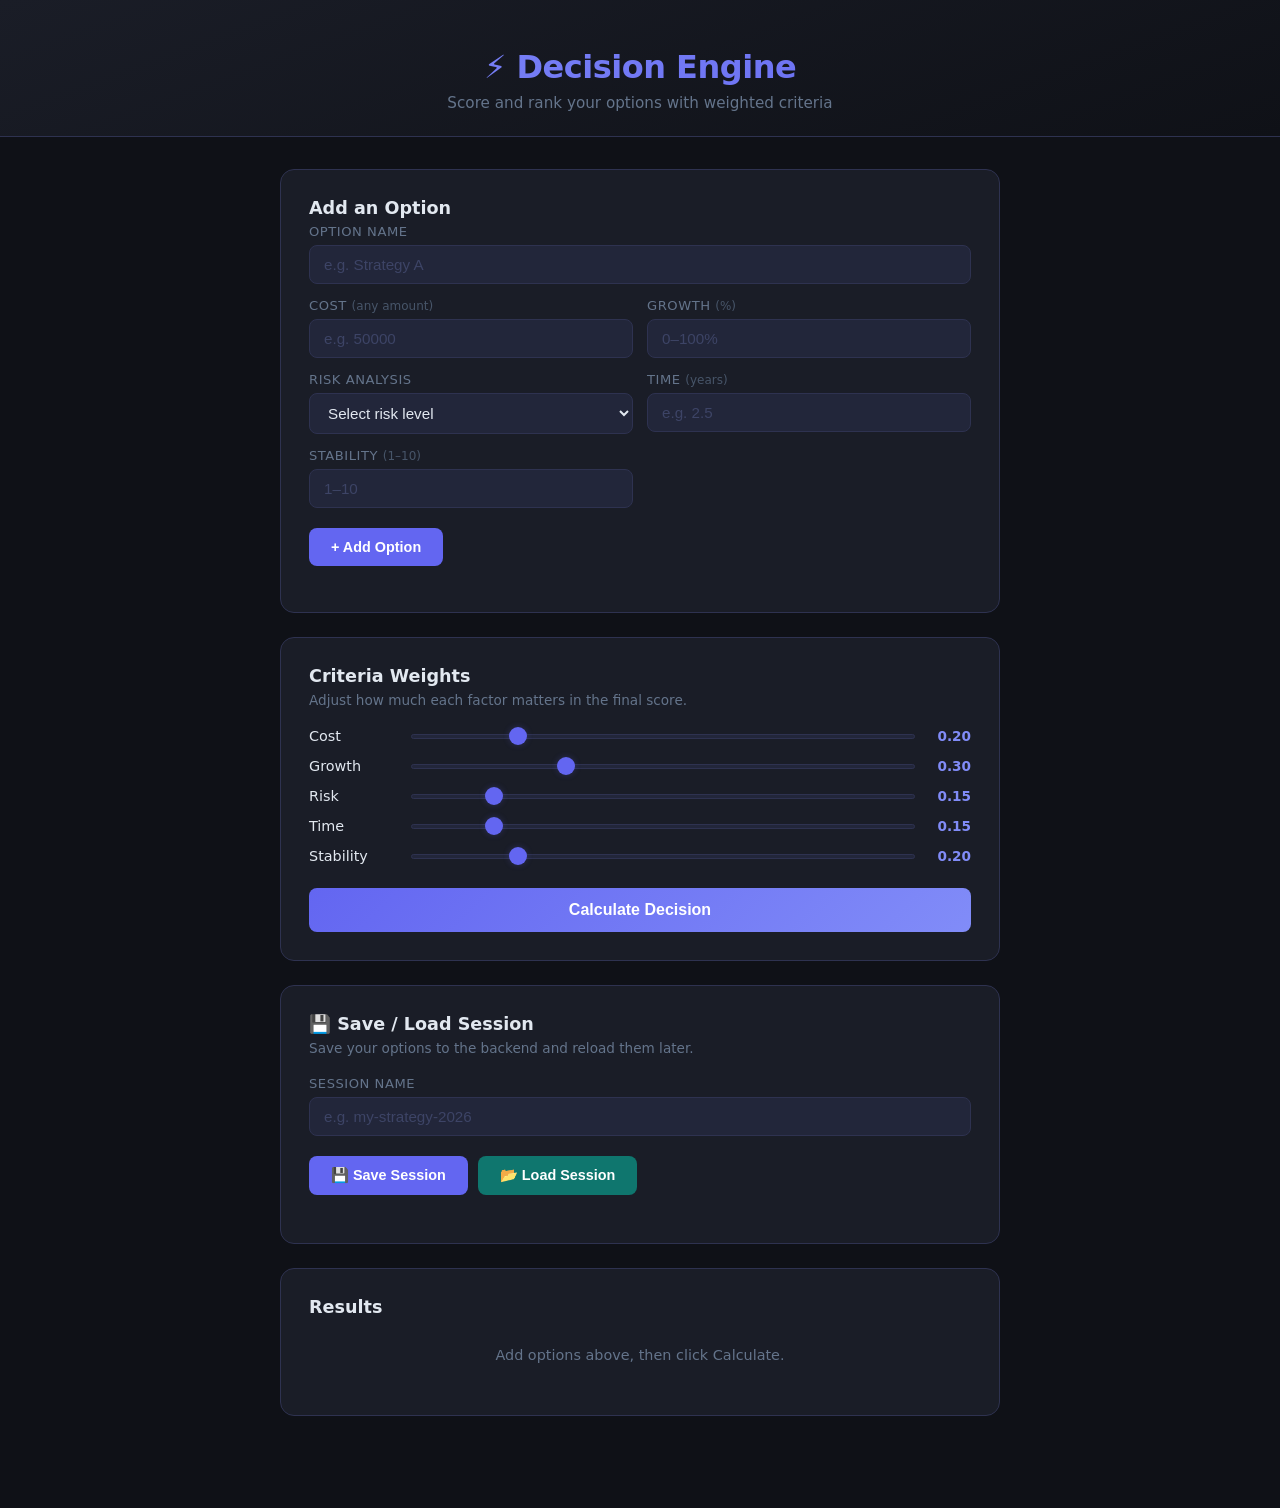
<file: index.html>
<!DOCTYPE html>
<html lang="en">
<head>
  <meta charset="UTF-8">
  <meta name="viewport" content="width=device-width, initial-scale=1.0">
  <title>Digital Decision Engine</title>
  <link rel="stylesheet" href="styles/main.css">
</head>
<body>

  <header>
    <div class="logo">⚡ Decision Engine</div>
    <p class="subtitle">Score and rank your options with weighted criteria</p>
  </header>

  <main>

    <!-- Add Option Panel -->
    <section class="card" id="inputSection">
      <h2>Add an Option</h2>
      <div class="input-grid">
        <div class="input-group full-width">
          <label for="name">Option Name</label>
          <input id="name" type="text" placeholder="e.g. Strategy A">
        </div>
        <div class="input-group">
          <label for="cost">Cost <span class="hint">(any amount)</span></label>
          <input id="cost" type="number" min="0" placeholder="e.g. 50000">
        </div>
        <div class="input-group">
          <label for="growth">Growth <span class="hint">(%)</span></label>
          <input id="growth" type="number" min="0" max="100" placeholder="0–100%">
        </div>
        <div class="input-group">
          <label for="risk">Risk Analysis</label>
          <select id="risk">
            <option value="" disabled selected>Select risk level</option>
            <option value="2">🟢 Low</option>
            <option value="5">🟡 Medium</option>
            <option value="8">🔴 High</option>
            <option value="10">🚨 Critical</option>
          </select>
        </div>
        <div class="input-group">
          <label for="time">Time <span class="hint">(years)</span></label>
          <input id="time" type="number" min="0.5" max="30" step="0.5" placeholder="e.g. 2.5">
        </div>
        <div class="input-group">
          <label for="stability">Stability <span class="hint">(1–10)</span></label>
          <input id="stability" type="number" min="1" max="10" placeholder="1–10">
        </div>
      </div>
      <button onclick="addOption()">+ Add Option</button>

      <div id="optionsList" class="options-list"></div>
    </section>

    <!-- Weights Panel -->
    <section class="card" id="weightsSection">
      <h2>Criteria Weights</h2>
      <p class="section-hint">Adjust how much each factor matters in the final score.</p>
      <div class="sliders">
        <div class="slider-row">
          <label>Cost</label>
          <input type="range" id="wCost" min="0" max="1" step="0.05" value="0.2" oninput="updateLabel(this,'lCost')">
          <span class="slider-val" id="lCost">0.20</span>
        </div>
        <div class="slider-row">
          <label>Growth</label>
          <input type="range" id="wGrowth" min="0" max="1" step="0.05" value="0.3" oninput="updateLabel(this,'lGrowth')">
          <span class="slider-val" id="lGrowth">0.30</span>
        </div>
        <div class="slider-row">
          <label>Risk</label>
          <input type="range" id="wRisk" min="0" max="1" step="0.05" value="0.15" oninput="updateLabel(this,'lRisk')">
          <span class="slider-val" id="lRisk">0.15</span>
        </div>
        <div class="slider-row">
          <label>Time</label>
          <input type="range" id="wTime" min="0" max="1" step="0.05" value="0.15" oninput="updateLabel(this,'lTime')">
          <span class="slider-val" id="lTime">0.15</span>
        </div>
        <div class="slider-row">
          <label>Stability</label>
          <input type="range" id="wStability" min="0" max="1" step="0.05" value="0.2" oninput="updateLabel(this,'lStability')">
          <span class="slider-val" id="lStability">0.20</span>
        </div>
      </div>
      <button class="btn-primary" onclick="calculate()">Calculate Decision</button>
    </section>

    <!-- Save / Load Session -->
    <section class="card" id="sessionSection">
      <h2>💾 Save / Load Session</h2>
      <p class="section-hint">Save your options to the backend and reload them later.</p>
      <div class="input-grid">
        <div class="input-group full-width">
          <label for="sessionId">Session Name</label>
          <input id="sessionId" type="text" placeholder="e.g. my-strategy-2026">
        </div>
      </div>
      <div style="display:flex;gap:10px;flex-wrap:wrap;">
        <button onclick="saveSession()">💾 Save Session</button>
        <button onclick="loadSession()" style="background:#0f766e;">📂 Load Session</button>
      </div>
      <div id="sessionMsg" class="section-hint" style="margin-top:10px;"></div>
    </section>

    <!-- Results Panel -->
    <section class="card" id="resultsSection">
      <h2>Results</h2>
      <div id="resultEmpty" class="empty-state">Add options above, then click Calculate.</div>
      <ul id="result" class="results-list"></ul>
    </section>

  </main>

  <script src="app.js"></script>
</body>
</html>
</file>
<file: styles/main.css>
/* ── Reset & Base ── */
*, *::before, *::after { box-sizing: border-box; margin: 0; padding: 0; }

:root {
  --bg: #0f1117;
  --surface: #1a1d27;
  --surface2: #22263a;
  --border: #2e3250;
  --accent: #6366f1;
  --accent-hover: #4f52d9;
  --accent-glow: rgba(99,102,241,0.25);
  --green: #22c55e;
  --text: #e2e8f0;
  --muted: #64748b;
  --radius: 14px;
}

body {
  font-family: 'Segoe UI', system-ui, sans-serif;
  background: var(--bg);
  color: var(--text);
  min-height: 100vh;
  padding-bottom: 60px;
}

/* ── Header ── */
header {
  text-align: center;
  padding: 48px 20px 24px;
  background: linear-gradient(160deg, #1a1d27 0%, #0f1117 100%);
  border-bottom: 1px solid var(--border);
}

.logo {
  font-size: 2rem;
  font-weight: 700;
  letter-spacing: -0.5px;
  background: linear-gradient(135deg, #818cf8, #6366f1);
  -webkit-background-clip: text;
  -webkit-text-fill-color: transparent;
  background-clip: text;
}

.subtitle {
  color: var(--muted);
  margin-top: 8px;
  font-size: 0.95rem;
}

/* ── Main Layout ── */
main {
  max-width: 760px;
  margin: 0 auto;
  padding: 32px 20px;
  display: flex;
  flex-direction: column;
  gap: 24px;
}

/* ── Card ── */
.card {
  background: var(--surface);
  border: 1px solid var(--border);
  border-radius: var(--radius);
  padding: 28px;
}

.card h2 {
  font-size: 1.1rem;
  font-weight: 600;
  margin-bottom: 6px;
  color: var(--text);
}

.section-hint {
  color: var(--muted);
  font-size: 0.85rem;
  margin-bottom: 20px;
}

/* ── Input Grid ── */
.input-grid {
  display: grid;
  grid-template-columns: 1fr 1fr;
  gap: 14px;
  margin-bottom: 20px;
}

.input-group {
  display: flex;
  flex-direction: column;
  gap: 6px;
}

.input-group.full-width {
  grid-column: 1 / -1;
}

label {
  font-size: 0.82rem;
  color: var(--muted);
  font-weight: 500;
  text-transform: uppercase;
  letter-spacing: 0.04em;
}

.hint {
  font-size: 0.75rem;
  color: #475569;
  text-transform: none;
  letter-spacing: 0;
}

input[type="text"],
input[type="number"] {
  background: var(--surface2);
  border: 1px solid var(--border);
  border-radius: 8px;
  color: var(--text);
  padding: 10px 14px;
  font-size: 0.95rem;
  outline: none;
  transition: border-color 0.2s, box-shadow 0.2s;
  width: 100%;
}

input[type="text"]:focus,
input[type="number"]:focus {
  border-color: var(--accent);
  box-shadow: 0 0 0 3px var(--accent-glow);
}

input::placeholder { color: #3d4466; }

/* ── Buttons ── */
button {
  background: var(--accent);
  color: #fff;
  border: none;
  border-radius: 8px;
  padding: 11px 22px;
  font-size: 0.9rem;
  font-weight: 600;
  cursor: pointer;
  transition: background 0.2s, transform 0.1s, box-shadow 0.2s;
}

button:hover {
  background: var(--accent-hover);
  box-shadow: 0 4px 16px var(--accent-glow);
}

button:active { transform: scale(0.97); }

.btn-primary {
  width: 100%;
  padding: 13px;
  font-size: 1rem;
  margin-top: 24px;
  background: linear-gradient(135deg, #6366f1, #818cf8);
}

/* ── Options List ── */
.options-list {
  margin-top: 18px;
  display: flex;
  flex-direction: column;
  gap: 8px;
}

.option-tag {
  display: flex;
  align-items: center;
  justify-content: space-between;
  background: var(--surface2);
  border: 1px solid var(--border);
  border-radius: 8px;
  padding: 10px 14px;
  font-size: 0.88rem;
  color: var(--text);
}

.option-tag .tag-name {
  font-weight: 600;
  color: #a5b4fc;
}

.option-tag .tag-scores {
  color: var(--muted);
  font-size: 0.8rem;
}

/* ── Sliders ── */
.sliders {
  display: flex;
  flex-direction: column;
  gap: 14px;
}

.slider-row {
  display: grid;
  grid-template-columns: 90px 1fr 44px;
  align-items: center;
  gap: 12px;
}

.slider-row label {
  text-transform: none;
  letter-spacing: 0;
  font-size: 0.9rem;
  color: var(--text);
}

input[type="range"] {
  -webkit-appearance: none;
  appearance: none;
  height: 5px;
  background: var(--surface2);
  border-radius: 99px;
  outline: none;
  cursor: pointer;
  border: 1px solid var(--border);
}

input[type="range"]::-webkit-slider-thumb {
  -webkit-appearance: none;
  width: 18px;
  height: 18px;
  border-radius: 50%;
  background: var(--accent);
  box-shadow: 0 0 6px var(--accent-glow);
  cursor: pointer;
  transition: transform 0.15s;
}

input[type="range"]::-webkit-slider-thumb:hover { transform: scale(1.2); }

.slider-val {
  font-size: 0.85rem;
  color: #818cf8;
  font-weight: 600;
  text-align: right;
}

/* ── Results ── */
.results-list {
  list-style: none;
  display: flex;
  flex-direction: column;
  gap: 12px;
  margin-top: 16px;
}

.result-item {
  background: var(--surface2);
  border: 1px solid var(--border);
  border-radius: 10px;
  padding: 14px 18px;
  position: relative;
  overflow: hidden;
}

.result-item.rank-1 {
  border-color: #facc15;
  background: linear-gradient(135deg, #1e1a0e 0%, var(--surface2) 100%);
}

.result-item.rank-1::before {
  content: '🏆';
  position: absolute;
  right: 16px;
  top: 50%;
  transform: translateY(-50%);
  font-size: 1.4rem;
}

.result-meta {
  display: flex;
  justify-content: space-between;
  align-items: center;
  margin-bottom: 8px;
}

.result-rank {
  font-size: 0.75rem;
  color: var(--muted);
  font-weight: 600;
  text-transform: uppercase;
  letter-spacing: 0.06em;
}

.result-name {
  font-size: 1rem;
  font-weight: 700;
  color: var(--text);
}

.result-score {
  font-size: 1.1rem;
  font-weight: 700;
  color: var(--green);
}

.score-bar-bg {
  height: 5px;
  background: var(--border);
  border-radius: 99px;
  overflow: hidden;
}

.score-bar-fill {
  height: 100%;
  border-radius: 99px;
  background: linear-gradient(90deg, #6366f1, #22c55e);
  transition: width 0.6s ease;
}

/* ── Responsive ── */
@media (max-width: 520px) {
  .input-grid { grid-template-columns: 1fr; }
  .input-group.full-width { grid-column: 1; }
  .slider-row { grid-template-columns: 70px 1fr 36px; }
}

/* ── Shake animation for invalid inputs ── */
@keyframes shake {
  0%, 100% { transform: translateX(0); }
  25%       { transform: translateX(-6px); }
  75%       { transform: translateX(6px); }
}

input.shake-target {
  border-color: #ef4444 !important;
  box-shadow: 0 0 0 3px rgba(239,68,68,0.2) !important;
}

/* ── Empty state ── */
.empty-state {
  text-align: center;
  color: var(--muted);
  font-size: 0.9rem;
  padding: 24px 0 8px;
}

/* ── Select dropdown ── */
select {
  background: var(--surface2);
  border: 1px solid var(--border);
  border-radius: 8px;
  color: var(--text);
  padding: 10px 14px;
  font-size: 0.95rem;
  outline: none;
  cursor: pointer;
  width: 100%;
  transition: border-color 0.2s, box-shadow 0.2s;
}

select:focus {
  border-color: var(--accent);
  box-shadow: 0 0 0 3px var(--accent-glow);
}

/* ── Risk label in results ── */
.result-risk {
  font-size: 0.78rem;
  font-weight: 600;
  margin-top: 2px;
  text-transform: uppercase;
  letter-spacing: 0.05em;
}

/* ── AI Recommendation Box ── */
.ai-box {
  margin-top: 20px;
  background: linear-gradient(135deg, #1e1a2e, #1a1d27);
  border: 1px solid #4f46e5;
  border-radius: 10px;
  padding: 18px 20px;
}

.ai-header {
  font-size: 0.95rem;
  font-weight: 700;
  color: #a5b4fc;
  margin-bottom: 10px;
  letter-spacing: 0.03em;
}

.ai-insights {
  list-style: none;
  display: flex;
  flex-direction: column;
  gap: 8px;
}

.ai-insights li {
  font-size: 0.88rem;
  color: var(--text);
  padding-left: 10px;
  border-left: 2px solid #6366f1;
  line-height: 1.5;
}
</file>
